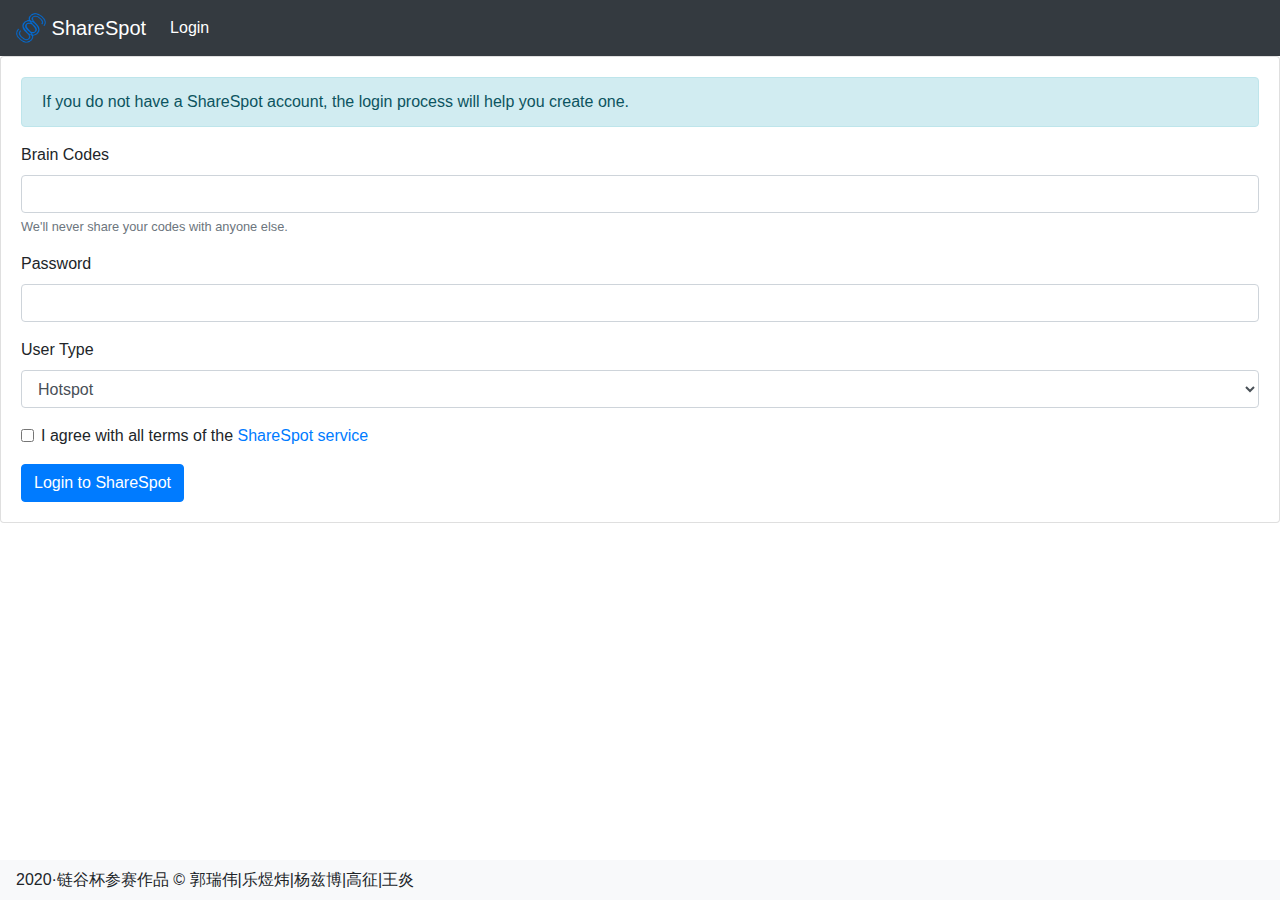
<file: index.html>
<html>

<head>

    <meta charset="utf-8">
    <meta name="viewport" content="width=device-width, initial-scale=1, shrink-to-fit=no">

    <title>ShareSpot</title>
    <link rel="shortcut icon" href="img/logo-min.png">

    <link rel="stylesheet" href="css/bootstrap.min.css">
    <link rel="stylesheet" href="css/buttons.css">
    <link rel="stylesheet" href="css/bootstrap-datepicker.standalone.css">

    <script src="js/jq-3.5.1.js"> </script>
    <script src="js/bootstrap.min.js"> </script>
    <script src="js/popper.js"> </script>
    <script src="js/bootstrap-datepicker.js"> </script>
    <script src="js/cryptojs.min.js"></script>
    <script src="js/cipher-core.min.js"></script>
    <script src="js/core.min.js"></script>
    <script src="js/hmac.min.js"></script>
    <script src="js/sha1.min.js"></script>
    <script src="js/wutong-api.js"></script>

</head>

<body>

<nav class="navbar sticky-top navbar-expand-lg navbar-dark bg-dark">
    <a class="navbar-brand" href="#">
        <img src="img/logo-min.png" width="30" height="30" class="d-inline-block align-top" alt="" loading="lazy"/>
        ShareSpot
    </a>
    <div class="collapse navbar-collapse" id="navbarNavDropdown">
        <ul class="navbar-nav">
            <li class="nav-item active">
                <a class="nav-link" href="#">Login <span class="sr-only">Login</span></a>
            </li>
        </ul>
    </div>
</nav>

<div class="modal fade" id="uploadModal" data-backdrop="static" data-keyboard="false" tabindex="-1" aria-labelledby="staticBackdropLabel" aria-hidden="true">
    <div class="modal-dialog">
        <div class="modal-content">
            <div class="modal-header">
                <h5 class="modal-title" id="staticBackdropLabel">ShareSpot Tips</h5>
                <button type="button" class="close" data-dismiss="modal" aria-label="Close">
                    <span aria-hidden="true">&times;</span>
                </button>
            </div>
            <div class="modal-body" id="taginfo">
                test
            </div>
            <div class="modal-footer">
                <button type="button" class="btn btn-secondary" data-dismiss="modal">Close</button>
            </div>
        </div>
    </div>
</div>

<div class="card">
    <div class="card-body">
        <div class="alert alert-info" role="alert">
            If you do not have a ShareSpot account, the login process will help you create one.
        </div>
        <form>
            <div class="form-group">
                <label for="inputSecret">Brain Codes</label>
                <input type="text" class="form-control" id="inputSecret" aria-describedby="secretHelp">
                <small id="secretHelp" class="form-text text-muted">We'll never share your codes with anyone else.</small>
            </div>
            <div class="form-group">
                <label for="inputPwd">Password</label>
                <input type="password" class="form-control" id="inputPwd">
            </div>
            <div class="form-group">
                <label for="inputType">User Type</label>
                <select id="inputType" class="form-control">
                    <option selected>Hotspot</option>
                    <option>Consumer</option>
                </select>
            </div>
            <div class="form-group form-check">
                <input type="checkbox" class="form-check-input" id="inputChk">
                <label class="form-check-label" for="inputChk">I agree with all terms of the <a href='#'>ShareSpot service</a></label>
            </div>
        </form>
        <button id="btnLogin" name="btnLogin" type="submit" class="btn btn-primary">Login to ShareSpot</button>
    </div>
</div>

<nav class="navbar fixed-bottom navbar-light bg-light">
    2020·链谷杯参赛作品 © 郭瑞伟|乐煜炜|杨兹博|高征|王炎
</nav>

<script>

    $('#btnLogin').click(function() {
        var username = document.getElementById("inputSecret").value;
        var password = document.getElementById("inputPwd").value;
        if (username === "" || password === "") {
            document.getElementById("taginfo").innerHTML = "Please fill in all the required fields!";
            $('#uploadModal').modal({
                keyboard: false
            });
            return;
        }
        if (!$('#inputChk').prop('checked')) {
            document.getElementById("taginfo").innerHTML = "You must accept the service terms.";
            $('#uploadModal').modal({
                keyboard: false
            });
            return;
        }

        var pwdenc = CryptoJS.SHA1(password);
        var address = username.toString();
        var ts = Date.now();
        var type = 0;
        if (document.getElementById("inputType").value === "Consumer")
            type = 1;
        invoke_stamethod_smart_contract('wvm', contract_name, 'get_account', [address.toString()], null, function (data) {
            if (data.data.result === "") {
                // goto registration
                var balance = 0;
                if (type === 1)
                    balance = 10000;  // Award user with initial balance equalling 10000
                invoke_dynmethod_smart_contract('wvm', contract_name, 'set_account', [address.toString(), pwdenc.toString(), balance, type], null, function (data) {
                    if (type === 1)
                        location.href = "service_user.html?ts=" + ts + "&pwdenc=" + pwdenc.toString() + "&secrets=" + username + "&pwd=" + password;
                    else
                        location.href = "service_hotspot.html?ts=" + ts + "&pwdenc=" + pwdenc.toString() + "&secrets=" + username + "&pwd=" + password;
                })
            } else if (JSON.parse(data.data.result).password === pwdenc.toString()) {
                if (JSON.parse(data.data.result).type === 1)
                    location.href = "service_user.html?ts=" + ts + "&pwdenc=" + pwdenc.toString() + "&secrets=" + username + "&pwd=" + password;
                else
                    location.href = "service_hotspot.html?ts=" + ts + "&pwdenc=" + pwdenc.toString() + "&secrets=" + username + "&pwd=" + password;
            } else {
                $("#inputPwd").val("");
                document.getElementById("taginfo").innerHTML = "Your password is incorrect.";
                $('#uploadModal').modal({
                    keyboard: false
                });
            }
        })

    });
</script>

</body>

</html>
</file>
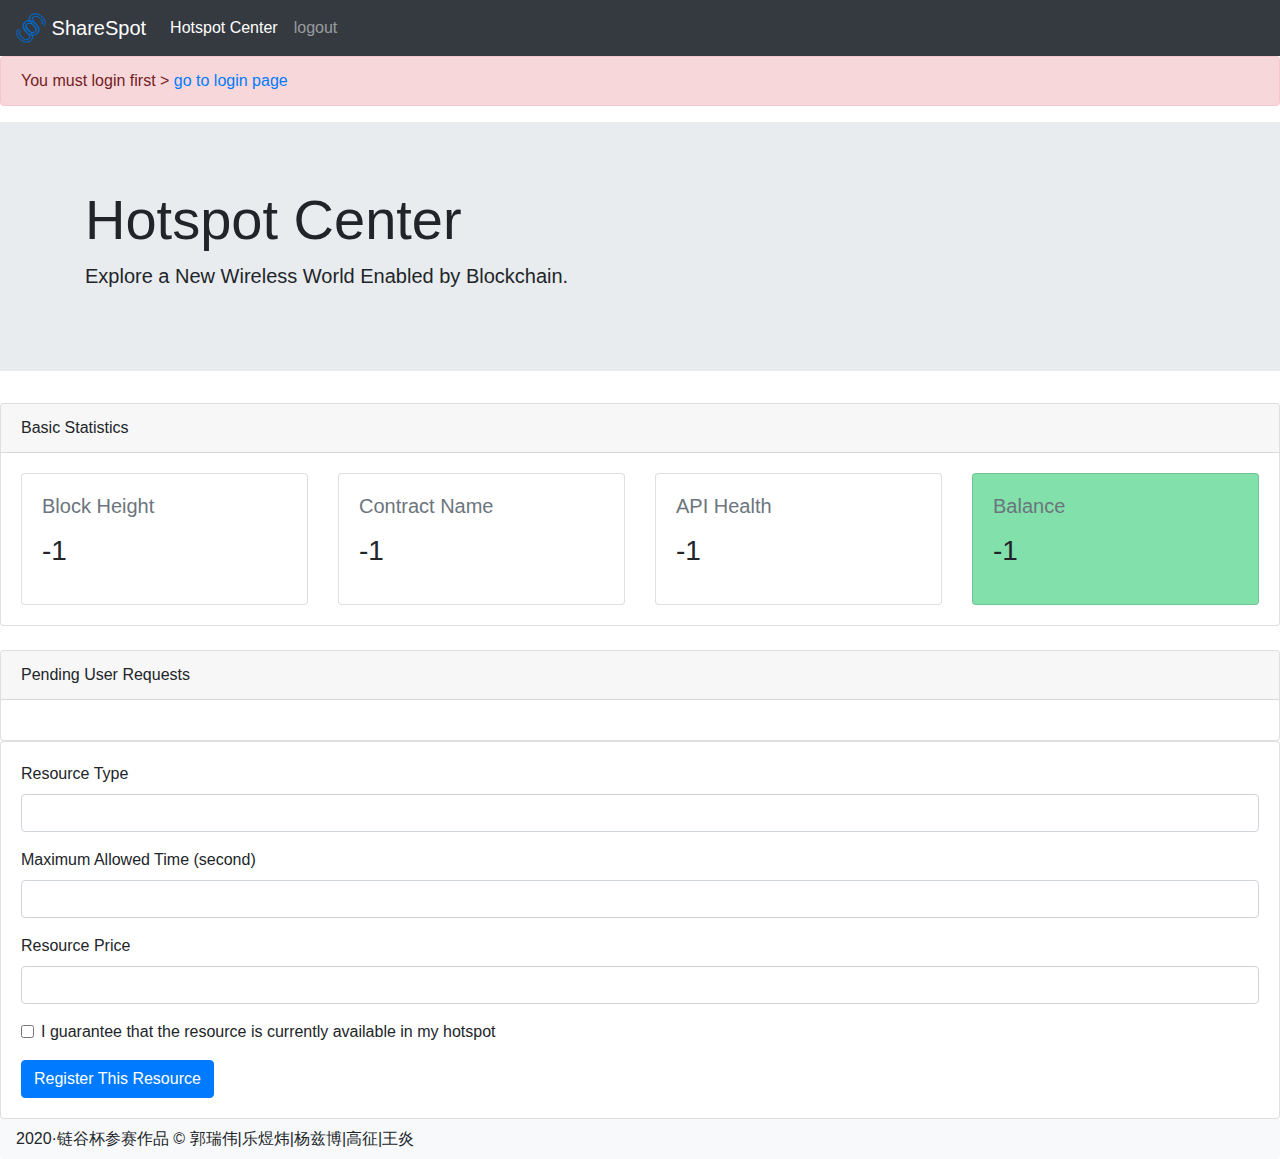
<file: service_hotspot.html>
<html>

<head>

    <meta charset="utf-8">
    <meta name="viewport" content="width=device-width, initial-scale=1, shrink-to-fit=no">

    <title>ShareSpot</title>
    <link rel="shortcut icon" href="img/logo-min.png">

    <link rel="stylesheet" href="css/bootstrap.min.css">
    <link rel="stylesheet" href="css/buttons.css">
    <link rel="stylesheet" href="css/bootstrap-datepicker.standalone.css">
    <link rel="stylesheet" href="css/horizontal-view.css">

    <script src="js/jq-3.5.1.js"> </script>
    <script src="js/bootstrap.min.js"> </script>
    <script src="js/popper.js"> </script>
    <script src="js/bootstrap-datepicker.js"> </script>
    <script src="js/cryptojs.min.js"> </script>
    <script src="js/cipher-core.min.js"> </script>
    <script src="js/core.min.js"> </script>
    <script src="js/hmac.min.js"> </script>
    <script src="js/sha1.min.js"> </script>
    <script src="js/wutong-api.js"> </script>
    <script src="js/cryptico.js"> </script>

</head>

<body>

<nav class="navbar sticky-top navbar-expand-lg navbar-dark bg-dark">
    <a class="navbar-brand" href="#">
        <img src="img/logo-min.png" width="30" height="30" class="d-inline-block align-top" alt="" loading="lazy"/>
        ShareSpot
    </a>

    <div class="collapse navbar-collapse" id="navbarNavDropdown">
        <ul class="navbar-nav">
            <li class="nav-item active">
                <a class="nav-link" href="#">Hotspot Center <span class="sr-only">User Center</span></a>
            </li>
            <li class="nav-item">
                <a class="nav-link" href="index.html">logout <span class="sr-only">logout</span></a>
            </li>
        </ul>
    </div>
</nav>

<div class="modal fade" id="uploadModal" data-backdrop="static" data-keyboard="false" tabindex="-1" aria-labelledby="staticBackdropLabel" aria-hidden="true">
    <div class="modal-dialog">
        <div class="modal-content">
            <div class="modal-header">
                <h5 class="modal-title" id="staticBackdropLabel">ShareSpot Tips</h5>
                <button type="button" class="close" data-dismiss="modal" aria-label="Close">
                    <span aria-hidden="true">&times;</span>
                </button>
            </div>
            <div class="modal-body" id="taginfo">
                test
            </div>
            <div class="modal-footer">
                <button type="button" class="btn btn-secondary" data-dismiss="modal">Close</button>
            </div>
        </div>
    </div>
</div>

<div class="modal fade" id="bgModal" tabindex="-1" aria-labelledby="exampleModalLabel" aria-hidden="true">
    <div class="modal-dialog">
        <div class="modal-content">
            <div class="modal-header">
                <h5 class="modal-title" id="exampleModalLabel">Authorize</h5>
                <button type="button" class="close" data-dismiss="modal" aria-label="Close">
                    <span aria-hidden="true">&times;</span>
                </button>
            </div>
            <div class="modal-body">
                <form>
                    <div class="form-group">
                        <label for="input_accesscode" class="col-form-label">Temporary Access Code of Your Hotspot:</label>
                        <input type="password" class="form-control" id="input_accesscode">
                        <input type="hidden" class="form-control" id="input_reqkey">
                        <input type="hidden" class="form-control" id="input_userpubkey">
                        <input type="hidden" class="form-control" id="input_useraddr">
                    </div>
                </form>
            </div>
            <div class="modal-footer">
                <button type="button" class="btn btn-secondary" data-dismiss="modal" id="close_charge">Close</button>
                <button type="button" id="bgbtn-bg" class="btn btn-primary" data-dismiss="modal">Send Code to User</button>
            </div>
        </div>
    </div>
</div>

<div id="notloginwarning" class="alert alert-danger" role="alert">
    You must login first > <a href="index.html">go to login page</a>
</div>

<div id="mainconsole">

<div class="jumbotron jumbotron-fluid">
    <div class="container">
        <h3 class="display-4">Hotspot Center</h3>
        <p class="lead">Explore a New Wireless World Enabled by Blockchain.</p>
    </div>
</div>

<div class="card">
    <div class="card-header">
        Basic Statistics
    </div>
    <div class="card-body">
        <div class="row">
            <div class="col">
                <div class="card overflow-hidden" style="min-width: 16rem;">
                    <div class="card-body">
                        <h5 class="text-muted font-weight-normal mt-0" title="Block Height">Block Height</h5>
                        <h3 class="mt-3 mb-3" id="label_blockheight">-1</h3>
                    </div>
                </div>
            </div>
            <div class="col">
                <div class="card overflow-hidden" style="min-width: 16rem;">
                    <div class="card-body">
                        <h5 class="text-muted font-weight-normal mt-0" title="Contract Name">Contract Name</h5>
                        <h3 class="mt-3 mb-3" id="label_contractname">-1</h3>
                    </div>
                </div>
            </div>
            <div class="col">
                <div class="card overflow-hidden" style="min-width: 16rem;">
                    <div class="card-body">
                        <h5 class="text-muted font-weight-normal mt-0" title="API Health">API Health</h5>
                        <h3 class="mt-3 mb-3" id="label_apihealth">-1</h3>
                    </div>
                </div>
            </div>
            <div class="col">
                <div class="card overflow-hidden" style="min-width: 16rem; background: #82E0AA">
                    <div class="card-body">
                        <h5 class="text-muted font-weight-normal mt-0" title="username" id="label_username">Balance</h5>
                        <h3 class="mt-3 mb-3" id="label_balance">-1</h3>
                    </div>
                </div>
            </div>
        </div>
    </div>
</div>

<br>


<div class="card">
    <div class="card-header">
        Pending User Requests
    </div>
    <div class="card-body">
        <div class="container-fluid testimonial-group">
            <div class="row d-flex flex-nowrap" id="request_pool">

            </div>
        </div>
    </div>
</div>


<div class="card">
    <div class="card-body">
        <form>
            <div class="form-group">
                <label for="inputResType">Resource Type</label>
                <input type="text" class="form-control" id="inputResType">
            </div>
            <div class="form-group">
                <label for="inputResMaxTime">Maximum Allowed Time (second)</label>
                <input type="number" class="form-control" id="inputResMaxTime">
            </div>
            <div class="form-group">
                <label for="inputResPrice">Resource Price</label>
                <input type="number" class="form-control" id="inputResPrice">
            </div>
            <div class="form-group form-check">
                <input type="checkbox" class="form-check-input" id="inputChk">
                <label class="form-check-label" for="inputChk">I guarantee that the resource is currently available in my hotspot</label>
            </div>
        </form>
        <button id="btnReq" name="btnReq" type="button" class="btn btn-primary">Register This Resource</button>
    </div>
</div>

<nav class="navbar rounded-bottom navbar-light bg-light">
    2020·链谷杯参赛作品 © 郭瑞伟|乐煜炜|杨兹博|高征|王炎
</nav>

</div>


<script>
    var url_string = window.location.href;
    var url = new URL(url_string);
    var ts = url.searchParams.get("ts");
    var secrets = url.searchParams.get("secrets");
    var pwdenc = url.searchParams.get("pwdenc");
    var balance = -1;
    var address = secrets.toString();

    function get_adding_request_part(req_key, req_hrname, req_type, req_maxallowed, req_price, req_servtime, req_usersecrets, req_userpubkey, req_status, req_starttime) {
        var finish_time = -1;
        var bg_color = "#FFFFFF";
        var style_start = "display: none";
        var style_finish = "display: none";
        var currenttime = parseInt(Date.parse(new Date()).toString().substr(0,10));
        if (req_starttime === "")
            req_starttime = "0";
        req_starttime = parseInt(req_starttime);
        if (req_status === 1) {
            bg_color = "#F5CBA7";
            style_finish = "";
        } else {
            style_start = "";
        }
        if (req_starttime > 0) {
            finish_time = req_starttime + parseInt(req_servtime);
            if (currenttime < finish_time){
                style_start = "display: none";
                style_finish = "display: none";
            }
        }
        var disLength = req_key.length;
        var short_key = req_key.substring(disLength-6,disLength);

        return "<div class=\"col-sm\">\n" +
            "                    <div class=\"card overflow-hidden\" style=\"min-width: 18rem; background: " + bg_color + "\">\n" +
            "                        <div class=\"card-body\">\n" +
            "                            <h5 class=\"card-title\">Request " + short_key + "</h5>\n" +
            "                            <h6 class=\"card-subtitle mb-2 text-muted\" id=\"label_usersecrets\">" + req_usersecrets + "</h6>\n" +
            "                            <p class=\"card-text\">request time: " + req_servtime + "<br>finish time: " + finish_time + "</p>\n" +
            "                            <a href=\"javascript:start_service('" + req_key + "','" + req_hrname + "','" + req_type + "'," + req_maxallowed + "," + req_price + "," + req_servtime + ",'" + req_usersecrets + "','" + req_userpubkey + "'," + req_status + "," + req_starttime + ")\" class=\"card-link\" style='" + style_start + "' id='btn_start_" + req_key + "'>Authorize</a>\n" +
            "                            <a href=\"javascript:finish_service('" + req_key + "','" + req_hrname + "','" + req_type + "'," + req_maxallowed + "," + req_price + "," + req_servtime + ",'" + req_usersecrets + "','" + req_userpubkey + "'," + req_status + "," + req_starttime + ")\" class='card-link' style='" + style_finish + "' id='btn_finish_" + req_key + "'>Finish</a>\n" +
            "                        </div>\n" +
            "                    </div>\n" +
            "                </div>";
    }

    function get_pending_requests() {
        invoke_stamethod_smart_contract('wvm', contract_name, 'get_record_ap', [secrets.toString()], null, function (data) {
            invoke_stamethod_smart_contract('wvm', contract_name, 'get_account', [address.toString()], null, function (data) {
                try {
                    var d = JSON.parse(data.data.result);
                } catch (e) {
                    location.reload();
                }
                balance = d.balance;
                $("#label_balance").text('¥' + balance.toString());
            });
            get_block_height(function (data) {
                $("#label_blockheight").text('#' + data.data.toString());
            });
            if (data.data.result == null || data.data.result === [] || data.data.result === "{}") {
                $("#request_pool").html("No request is currently requested to your hotspot.");
                return;
            }
            $("#request_pool").html("");
            var dat = JSON.parse(data.data.result);
            for(var key in dat){
                var value = JSON.parse(dat[key]);
                $("#request_pool").append(get_adding_request_part(key, value.ap_addr, value.rsc_type, value.rsc_max_allowed, value.rsc_price, value.serv_time, value.ue_addr, value.ue_pubkey, value.stat, value.start_time))
            }
        })
    }

    if (ts === null || secrets === null || pwdenc === null) {
        $("#mainconsole").remove();
    } else {
        $("#notloginwarning").remove();

        // initialize basic statistics
        $("#label_username").text(secrets);
        $("#label_contractname").text(contract_name.substr(0,6)+"...");
        get_system_health(function (data) {
            if (data.data == null)
                $("#label_apihealth").text("OK");
            else
                $("#label_apihealth").text("ERROR");
        });
        get_block_height(function (data) {
            $("#label_blockheight").text('#' + data.data.toString());
        });

        // verify user account
        invoke_stamethod_smart_contract('wvm', contract_name, 'get_account', [address.toString()], null, function (data) {
            try {
                var d = JSON.parse(data.data.result);
            } catch (e) {
                location.reload();
            }
            balance = d.balance;
            if (pwdenc === d.password) {
                $("#label_balance").text('¥' + balance.toString());
                get_pending_requests();
                setInterval(get_pending_requests, 5000);
            } else {
                $("#mainconsole").remove();
                alert("Illegal account access detected. Please login first!");
            }
            if (balance < 0) {
                alert("Your account balance is insufficient. Please charge your account!");
            }
        })
    }
</script>

<div id="testarea"></div>

<script>

    $('#btnReq').click(function() {
        var inputResType = document.getElementById("inputResType").value;
        var inputResMaxTime = document.getElementById("inputResMaxTime").value;
        var inputResPrice = document.getElementById("inputResPrice").value;
        var inputResOwner = secrets;
        if (inputResType === "" ||
            inputResMaxTime === "" ||
            inputResPrice === "" ||
            inputResOwner === "") {
            document.getElementById("taginfo").innerHTML = "Please fill in all the required fields!";
            $('#uploadModal').modal({
                keyboard: false
            });
            return;
        }

        if (!$('#inputChk').prop('checked')) {
            document.getElementById("taginfo").innerHTML = "You must accept the service terms.";
            $('#uploadModal').modal({
                keyboard: false
            });
            return;
        }

        invoke_dynmethod_smart_contract('wvm', contract_name, 'add_resource', [secrets.toString(), inputResType.toString(), parseInt(inputResMaxTime), parseInt(inputResPrice)], null, function (data) {
            document.getElementById("taginfo").innerHTML = "Congrats! Your resource has been successfully registered in WutongChain.";
            $('#uploadModal').modal({
                keyboard: false
            });
            return;
        })

    });
</script>

<script>
    function start_service(req_key, req_hrname, req_type, req_maxallowed, req_price, req_servtime, req_usersecrets, req_userpubkey, req_status, req_starttime) {
        $('#input_reqkey').val(req_key);
        $('#input_useraddr').val(req_usersecrets);
        $('#input_userpubkey').val(req_userpubkey);
        $('#bgModal').modal({
            keyboard: false
        });
        return;
    }

    $('#bgbtn-bg').click(function(){
        var accesscode = document.getElementById("input_accesscode").value;
        var reqkey = document.getElementById("input_reqkey").value;
        var useraddr = document.getElementById("input_useraddr").value;
        var userpubkey = document.getElementById("input_userpubkey").value.toString();
        var txid = cryptico.encrypt(accesscode,userpubkey).cipher;
        var currenttime = Date.parse(new Date()).toString().substr(0,10);
        invoke_dynmethod_smart_contract('wvm', contract_name, 'start_service', [reqkey.toString(), txid.toString(), currenttime], null, function (data) {
            alert("The user request has been successfully initiated!");
            location.reload();
        })
    });

    function finish_service(req_key, req_hrname, req_type, req_maxallowed, req_price, req_servtime, req_usersecrets, req_userpubkey, req_status, req_starttime) {
        var currenttime = Date.parse(new Date()).toString().substr(0,10);
        invoke_dynmethod_smart_contract('wvm', contract_name, 'finish_service', [req_key.toString(), currenttime], null, function (data) {
            alert("The selected user request has been successfully finished!");
            //location.reload();
        })
    }
</script>

</body>

</html>
</file>
<file: css/horizontal-view.css>
/* The heart of the matter */
.testimonial-group > .row {
    overflow-x: auto;
}
.testimonial-group > .row > .col-sm {
    display: inline-block;
    float: none;
    word-break: keep-all;
}
</file>
